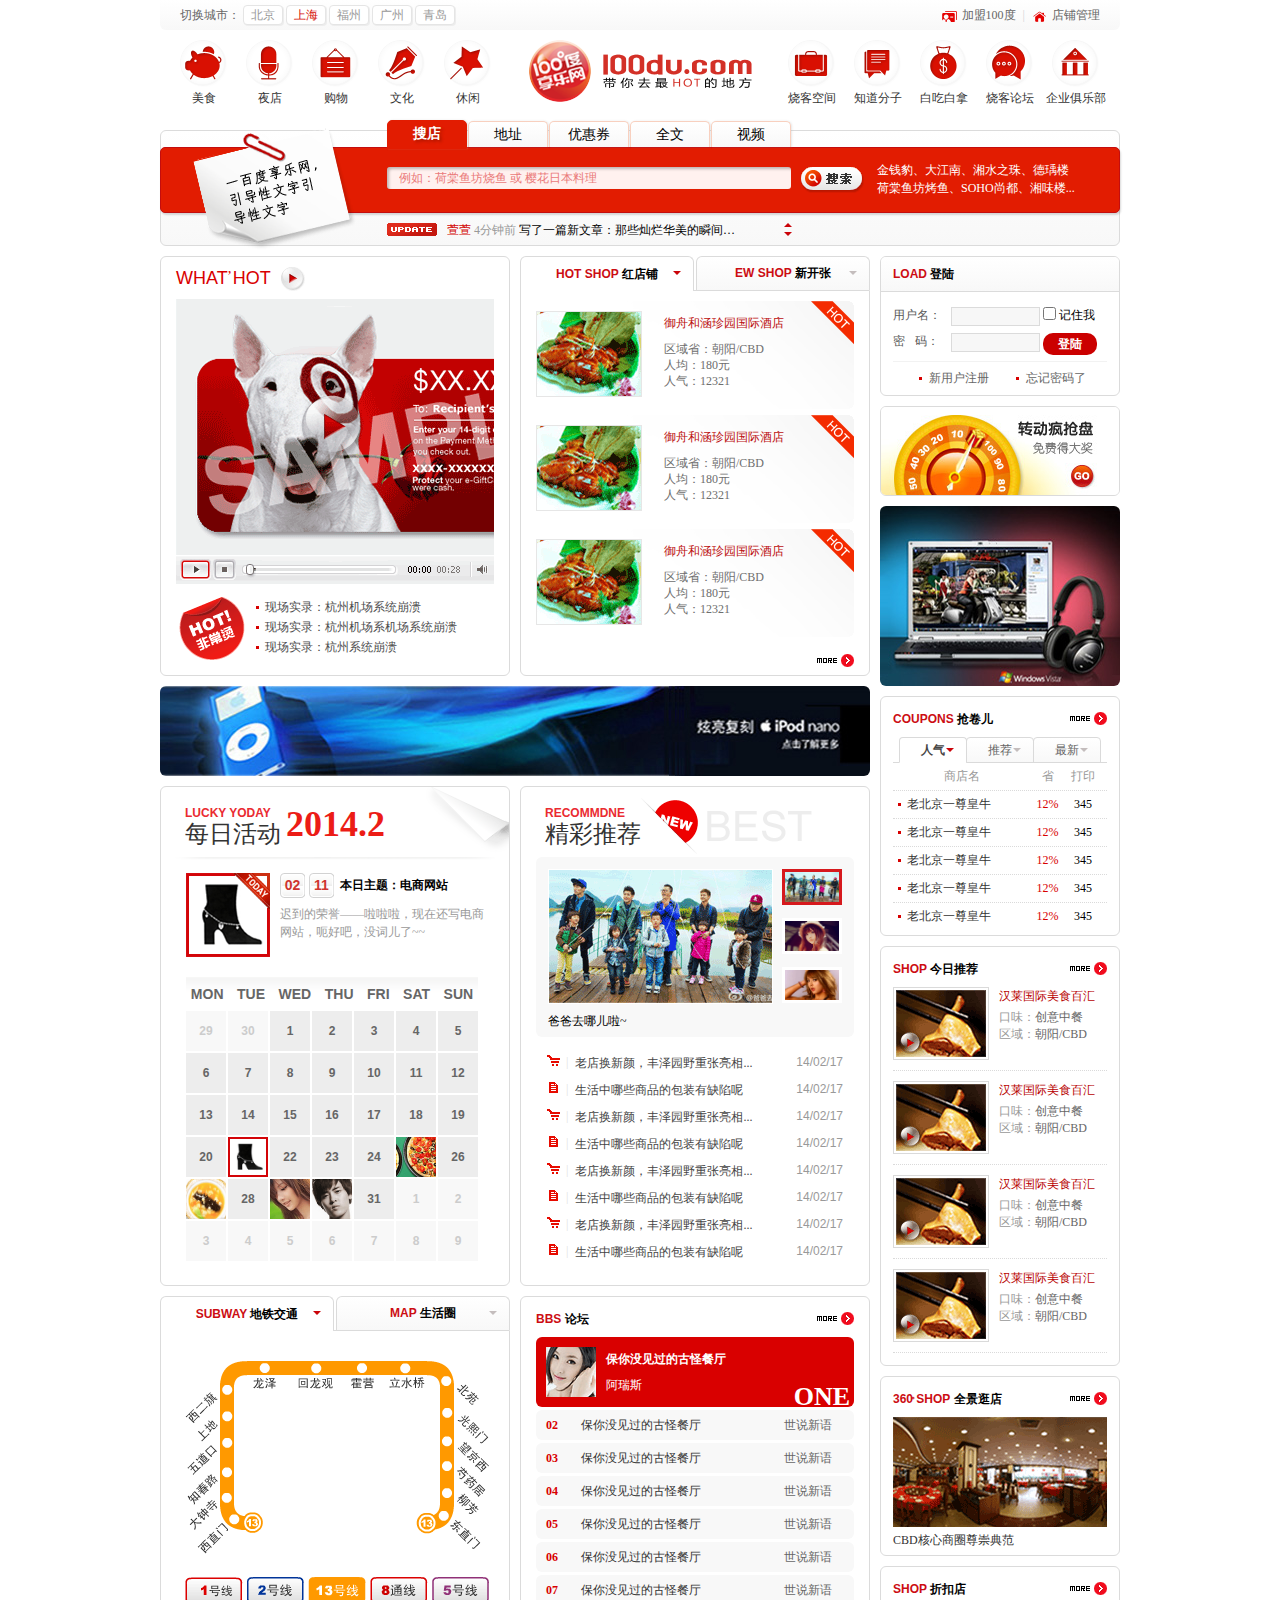
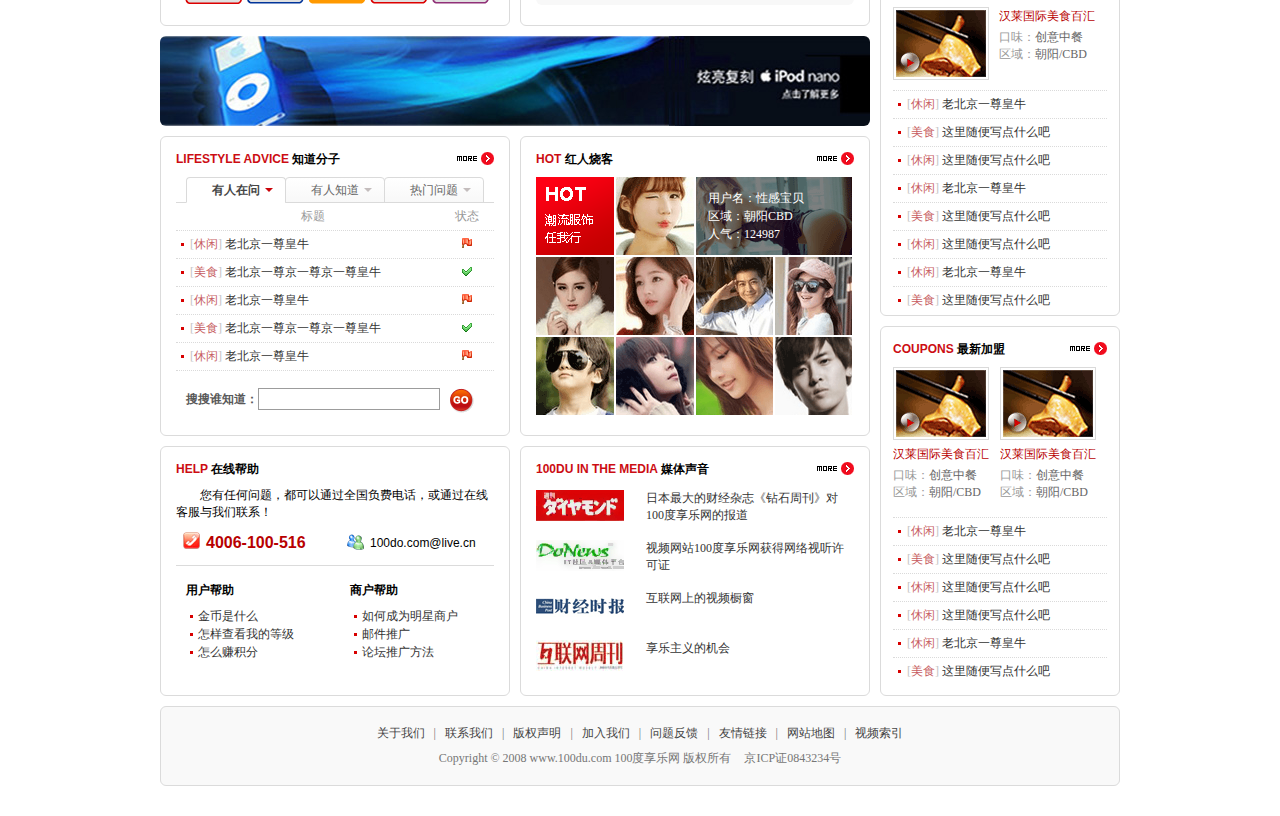
<file: 100du/index.html>
<!DOCTYPE HTML>
<html>
<head>
<meta charset="utf-8">
<title>模仿电子商务网站</title>
<link href="css/style.css" rel="stylesheet" />
<link href="img/100du.ico" rel="shortcut icon" />
<script src="js/jquery-1.11.0.min.js"></script>
<script src="js/tween.js"></script>
<script src="js/100du.js"></script>
<!--[if IE 6]>
<script src="js/DD_belatedPNG_0.0.8a.js"></script>
<script>
DD_belatedPNG.fix('*');
</script>
<![endif]-->
</head>

<body>

<div id="header" class="gradient">
	<p class="city">
		切换城市：
		<a href="#">北京</a>
		<a href="#" class="active">上海</a>
		<a href="#">福州</a>
		<a href="#">广州</a>
		<a href="#">青岛</a>
	</p>
	<p class="link">
		<a href="#" class="ico1">加盟100度</a> |
		<a href="#" class="ico2">店铺管理</a>
	</p>
</div>

<div id="nav">
	<ul class="nav_1">
		<li><a class="bg1" href="#">美食</a></li>
		<li><a class="bg2" href="#">夜店</a></li>
		<li><a class="bg3" href="#">购物</a></li>
		<li><a class="bg4" href="#">文化</a></li>
		<li><a class="bg5" href="#">休闲</a></li>
	</ul>
	<h1 title="带你去最HOT的地方"><a href="#"><img src="img/logo.png" alt="100度享乐网" /></a></h1>
	<ul class="nav_2">
		<li><a class="bg6" href="#">烧客空间</a></li>
		<li><a class="bg7" href="#">知道分子</a></li>
		<li><a class="bg8" href="#">白吃白拿</a></li>
		<li><a class="bg9" href="#">烧客论坛</a></li>
		<li><a class="bg10" href="#">企业俱乐部</a></li>
	</ul>
</div>

<div id="search" class="gradient">

	<div class="bar">
		<ul class="menu" id="menu">
			<li class="active">搜店</li>
			<li class="gradient">地址</li>
			<li class="gradient">优惠券</li>
			<li class="gradient">全文</li>
			<li class="gradient">视频</li>
		</ul>
	</div>
	<div class="form">
		<form action="#">
			<input class="text" type="text" value="例如：……" />
			<input class="btn" type="submit" value="" />
		</form>
	</div>

	<p class="key_text"><a href="#">金钱豹</a>、<a href="#">大江南</a>、<a href="#">湘水之珠</a>、<a href="#">德瑀楼</a>
<a href="#">荷棠鱼坊烤鱼</a>、<a href="#">SOHO尚都</a>、<a href="#">湘味楼</a>...</p>

	<div class="img"></div>

	<div class="update">
		<div class="wrap">
			<ul>
				<!--<li><a href="#"><strong>萱萱</strong> <span>5分钟前</span> 写了一篇新文章：那些灿烂华美的瞬间…</a></li>-->
			</ul>
		</div>
		<a id="updateUpBtn" href="javascript:;" class="triangle_up"></a>
		<a id="updateDownBtn" href="javascript:;" class="triangle_down_red"></a>
	</div>
</div>

<div class="content clear">

	<div class="main fl">

		<div class="main_wrap clear">

			<div class="section fl">
				<h2 class="video_title">WHAT<sup>,</sup> HOT</h2>
				<div class="video"><img src="img/play_bg.gif" /></div>
				<ul class="video_list">
					<li><a href="#">现场实录：杭州机场系统崩溃</a></li>
					<li><a href="#">现场实录：杭州机场系机场系统崩溃</a></li>
					<li><a href="#">现场实录：杭州系统崩溃</a></li>
				</ul>
			</div>

			<div class="options fr">
				<ul class="nav tabNav1">
					<li class="active fl">
						<strong>HOT SHOP <span>红店铺</span></strong>
						<a href="javascript:;" class="triangle_down_red"></a>
					</li>
					<li class="gradient fr">
						<strong>EW SHOP <span>新开张</span></strong>
						<a href="javascript:;" class="triangle_down_gray"></a>
					</li>
				</ul>
				<div class="con">

					<div class="hot_list">
						<ul class="tabCon1">
							<li>
								<div class="img"><a href="#"><img src="img/content/hot_list_pic1.gif" alt="内容图片" /></a></div>
								<div class="text">
									<h3><a href="#">御舟和涵珍园国际酒店</a></h3>
									<p>
										区域省：朝阳/CBD<br />
										人均：180元<br />
										人气：12321
									</p>
								</div>
							</li>
							<li>
								<div class="img"><a href="#"><img src="img/content/hot_list_pic1.gif" alt="内容图片" /></a></div>
								<div class="text">
									<h3><a href="#">御舟和涵珍园国际酒店</a></h3>
									<p>
										区域省：朝阳/CBD<br />
										人均：180元<br />
										人气：12321
									</p>
								</div>
							</li>
							<li>
								<div class="img"><a href="#"><img src="img/content/hot_list_pic1.gif" alt="内容图片" /></a></div>
								<div class="text">
									<h3><a href="#">御舟和涵珍园国际酒店</a></h3>
									<p>
										区域省：朝阳/CBD<br />
										人均：180元<br />
										人气：12321
									</p>
								</div>
							</li>
						</ul>
						<ul class="tabCon1">
							<li>
								<div class="img"><a href="#"><img src="img/content/hot_list_pic2.gif" alt="内容图片" /></a></div>
								<div class="text">
									<h3><a href="#">朝阳和涵珍园</a></h3>
									<p>
										区域省：朝阳/CBD<br />
										人均：180元<br />
										人气：12321
									</p>
								</div>
							</li>
							<li>
								<div class="img"><a href="#"><img src="img/content/hot_list_pic2.gif" alt="内容图片" /></a></div>
								<div class="text">
									<h3><a href="#">朝阳和涵珍园</a></h3>
									<p>
										区域省：朝阳/CBD<br />
										人均：180元<br />
										人气：12321
									</p>
								</div>
							</li>
							<li>
								<div class="img"><a href="#"><img src="img/content/hot_list_pic2.gif" alt="内容图片" /></a></div>
								<div class="text">
									<h3><a href="#">朝阳和涵珍园</a></h3>
									<p>
										区域省：朝阳/CBD<br />
										人均：180元<br />
										人气：12321
									</p>
								</div>
							</li>
						</ul>
						<a class="more" href="#" title="更多"><img src="img/more.gif" alt="更多" /></a>
					</div>
				</div>
			</div>

		</div>

		<div class="main_ad"><a href="#"><img src="img/ad/ad1.jpg" /></a></div>

		<div class="main_wrap clear">

			<div class="activity">

				<h2 class="new_title">
					<strong>LUCKY YODAY</strong>
					<span>每日活动</span>
					<em>2014.2</em>
				</h2>

				<div class="con">
					<div class="info clear">
						<div class="img">
							<span class="mask"></span>
							<img src="img/content/today1.gif" alt="内容" />
						</div>
						<div class="text">
							<h3>
								<em>02</em>
								<em>11</em>
								<span>本日主题：电商网站</span>
							</h3>
							<p>迟到的荣誉——啦啦啦，现在还写电商网站，呃好吧，没词儿了~~</p>
						</div>
					</div>
					<div class="calendar">
						<h3>
							<span>MON</span>
							<span>TUE</span>
							<span>WED</span>
							<span>THU</span>
							<span>FRI</span>
							<span>SAT</span>
							<span>SUN</span>
						</h3>
						<ol>
							<li class="normal">29</li>
							<li class="normal">30</li>
							<li>1</li>
							<li>2</li>
							<li>3</li>
							<li>4</li>
							<li>5</li>
							<li>6</li>
							<li>7</li>
							<li>8</li>
							<li>9</li>
							<li>10</li>
							<li>11</li>
							<li>12</li>
							<li>13</li>
							<li>14</li>
							<li>15</li>
							<li>16</li>
							<li>17</li>
							<li>18</li>
							<li>19</li>
							<li>20</li>
							<li>21<img class="active" src="img/content/today1.gif" alt="" /></li>
							<li>22</li>
							<li>23</li>
							<li>24</li>
							<li>25<img class="img" info="迟到的荣誉——啦啦啦，现在还写电商网站，呃好吧，没词儿了~~" src="img/content/today2.gif" alt="" /></li>
							<li>26</li>
							<li>27<img class="img" info="这似乎是海参配燕窝，好味道~" src="img/content/hot_list_pic2.gif" alt="" /></li>
							<li>28</li>
							<li>29<img class="img" info="气质美女，陪谁去过明天的情人节？" src="img/content/hot10.gif" alt="" /></li>
							<li>30<img class="img" info="帅哥是谁？陪谁去过情人节？" src="img/content/hot11.gif" alt="" /></li>
							<li>31</li>
							<li class="normal">1</li>
							<li class="normal">2</li>
							<li class="normal">3</li>
							<li class="normal">4</li>
							<li class="normal">5</li>
							<li class="normal">6</li>
							<li class="normal">7</li>
							<li class="normal">8</li>
							<li class="normal">9</li>
						</ol>

						<div class="today_info">
							<img src="img/content/today2.gif" alt="" />
							<div class="text">
								<h4><strong>SAT</strong> 本日主题</h4>
								<p>迟到的荣誉——啦啦啦，现在还写电商网站，呃好吧，没词儿了~~</p>
							</div>
							<span></span>
						</div>
					</div>
				</div>

			</div>

			<div class="recommend">

				<h2 class="new_title">
					<strong>RECOMMDNE</strong>
					<span>精彩推荐</span>
				</h2>

				<div class="pic" id="fade">
					<ul>
						<li><a href="#/"><img src="img/content/img1.gif" /></a></li>
						<li><a href="#/#curriculum"><img src="img/content/img2.gif" /></a></li>
						<li><a href="#/#about"><img src="img/content/img3.gif" /></a></li>
					</ul>
					<ol>
						<li class="active"><a href="javascript:;"><img src="img/content/img1.gif" /></a></li>
						<li><a href="javascript:;"><img src="img/content/img2.gif" /></a></li>
						<li><a href="javascript:;"><img src="img/content/img3.gif" /></a></li>
					</ol>
					<p>爸爸去哪儿啦~</p>
				</div>

				<ul class="list">
					<li>
						<em><img src="img/content/recommend_list_ico1.gif" /> |</em>
						<a href="#">老店换新颜，丰泽园野重张亮相...</a>
						<span>14/02/17</span>
					</li>
					<li>
						<em><img src="img/content/recommend_list_ico2.gif" /> |</em>
						<a href="#">生活中哪些商品的包装有缺陷呢</a>
						<span>14/02/17</span>
					</li>
					<li>
						<em><img src="img/content/recommend_list_ico1.gif" /> |</em>
						<a href="#">老店换新颜，丰泽园野重张亮相...</a>
						<span>14/02/17</span>
					</li>
					<li>
						<em><img src="img/content/recommend_list_ico2.gif" /> |</em>
						<a href="#">生活中哪些商品的包装有缺陷呢</a>
						<span>14/02/17</span>
					</li>
					<li>
						<em><img src="img/content/recommend_list_ico1.gif" /> |</em>
						<a href="#">老店换新颜，丰泽园野重张亮相...</a>
						<span>14/02/17</span>
					</li>
					<li>
						<em><img src="img/content/recommend_list_ico2.gif" /> |</em>
						<a href="#">生活中哪些商品的包装有缺陷呢</a>
						<span>14/02/17</span>
					</li>
					<li>
						<em><img src="img/content/recommend_list_ico1.gif" /> |</em>
						<a href="#">老店换新颜，丰泽园野重张亮相...</a>
						<span>14/02/17</span>
					</li>
					<li>
						<em><img src="img/content/recommend_list_ico2.gif" /> |</em>
						<a href="#">生活中哪些商品的包装有缺陷呢</a>
						<span>14/02/17</span>
					</li>
				</ul>

			</div>

		</div>

		<div class="main_wrap clear">

			<div class="options fl">
				<ul class="nav tabNav2">
					<li class="active fl">
						<strong>SUBWAY <span>地铁交通</span></strong>
						<a href="javascript:;" class="triangle_down_red"></a>
					</li>
					<li class="gradient fr">
						<strong>MAP <span>生活圈</span></strong>
						<a href="javascript:;" class="triangle_down_gray"></a>
					</li>
				</ul>
				<div class="con">
					<img class="tabCon2" src="img/content/123.gif" />
					<img class="tabCon2" src="img/content/456.jpg" />
				</div>
			</div>

			<div class="section fr">
				<div class="bbs">
					<h2 class="main_title">
						<strong>BBS <span>论坛</span></strong>
						<a href="#" title="更多"><img src="img/more.gif" alt="更多" /></a>
					</h2>
					<ol>
						<li class="active">
							<strong>01</strong>
							<img src="img/content/bbs_img1.gif" alt="" />
							<a href="#">保你没见过的古怪餐厅</a>
							<span>阿瑞斯</span>
							<em>ONE</em>
							<b>世说新语</b>
						</li>
						<li>
							<strong>02</strong>
							<img src="img/content/bbs_img1.gif" alt="" />
							<a href="#">保你没见过的古怪餐厅</a>
							<span>阿瑞斯</span>
							<em>TWO</em>
							<b>世说新语</b>
						</li>
						<li>
							<strong>03</strong>
							<img src="img/content/bbs_img1.gif" alt="" />
							<a href="#">保你没见过的古怪餐厅</a>
							<span>阿瑞斯</span>
							<em>THREE</em>
							<b>世说新语</b>
						</li>
						<li>
							<strong>04</strong>
							<img src="img/content/bbs_img1.gif" alt="" />
							<a href="#">保你没见过的古怪餐厅</a>
							<span>阿瑞斯</span>
							<em>FOUR</em>
							<b>世说新语</b>
						</li>
						<li>
							<strong>05</strong>
							<img src="img/content/bbs_img1.gif" alt="" />
							<a href="#">保你没见过的古怪餐厅</a>
							<span>阿瑞斯</span>
							<em>FIVE</em>
							<b>世说新语</b>
						</li>
						<li>
							<strong>06</strong>
							<img src="img/content/bbs_img1.gif" alt="" />
							<a href="#">保你没见过的古怪餐厅</a>
							<span>阿瑞斯</span>
							<em>SIX</em>
							<b>世说新语</b>
						</li>
						<li>
							<strong>07</strong>
							<img src="img/content/bbs_img1.gif" alt="" />
							<a href="#">保你没见过的古怪餐厅</a>
							<span>阿瑞斯</span>
							<em>SEVENT</em>
							<b>世说新语</b>
						</li>
					</ol>
				</div>
			</div>

		</div>

		<div class="main_ad"><a href="#"><img src="img/ad/ad1.jpg" /></a></div>

		<div class="main_wrap clear">

			<div class="section fl">
				<h2 class="main_title">
					<strong>LIFESTYLE ADVICE <span>知道分子</span></strong>
					<a href="#" title="更多"><img src="img/more.gif" alt="更多" /></a>
				</h2>

				<div class="tab">
					<ul class="tabNav3">
						<li class="active">
							有人在问
							<a href="javascript:;" class="triangle_down_red"></a>
						</li>
						<li class="gradient">
							有人知道
							<a href="javascript:;" class="triangle_down_gray"></a>
						</li>
						<li class="gradient">
							热门问题
							<a href="javascript:;" class="triangle_down_gray"></a>
						</li>
					</ul>
				</div>

				<ul class="list_section tabCon3">
					<li class="title">
						<span class="col1">标题</span>
						<span class="col2">状态</span>
					</li>
					<li>
						<span class="col1">
							<a href="#"><em>[<span>休闲</span>]</em> 老北京一尊皇牛</a>
						</span>
						<span class="col2"><img src="img/ico1.gif" alt="" /></span>
					</li>
					<li>
						<span class="col1">
							<a href="#"><em>[<span>美食</span>]</em> 老北京一尊京一尊京一尊皇牛</a>
						</span>
						<span class="col2"><img src="img/ico2.gif" alt="" /></span>
					</li>
					<li>
						<span class="col1">
							<a href="#"><em>[<span>休闲</span>]</em> 老北京一尊皇牛</a>
						</span>
						<span class="col2"><img src="img/ico1.gif" alt="" /></span>
					</li>
					<li>
						<span class="col1">
							<a href="#"><em>[<span>美食</span>]</em> 老北京一尊京一尊京一尊皇牛</a>
						</span>
						<span class="col2"><img src="img/ico2.gif" alt="" /></span>
					</li>
					<li>
						<span class="col1">
							<a href="#"><em>[<span>休闲</span>]</em> 老北京一尊皇牛</a>
						</span>
						<span class="col2"><img src="img/ico1.gif" alt="" /></span>
					</li>
				</ul>
				<ul class="list_section tabCon3">
					<li class="title">
						<span class="col1">标题</span>
						<span class="col2">状态</span>
					</li>
					<li>
						<span class="col1">
							<a href="#"><em>[<span>休闲</span>]</em> 一尊皇牛老北京</a>
						</span>
						<span class="col2"><img src="img/ico1.gif" alt="" /></span>
					</li>
					<li>
						<span class="col1">
							<a href="#"><em>[<span>美食</span>]</em> 老北京一尊京一尊京一尊皇牛</a>
						</span>
						<span class="col2"><img src="img/ico2.gif" alt="" /></span>
					</li>
					<li>
						<span class="col1">
							<a href="#"><em>[<span>休闲</span>]</em> 一尊皇牛老北京</a>
						</span>
						<span class="col2"><img src="img/ico1.gif" alt="" /></span>
					</li>
					<li>
						<span class="col1">
							<a href="#"><em>[<span>美食</span>]</em> 老北京一尊京一尊京一尊皇牛</a>
						</span>
						<span class="col2"><img src="img/ico2.gif" alt="" /></span>
					</li>
					<li>
						<span class="col1">
							<a href="#"><em>[<span>休闲</span>]</em> 一尊皇牛老北京</a>
						</span>
						<span class="col2"><img src="img/ico1.gif" alt="" /></span>
					</li>
				</ul>
				<ul class="list_section tabCon3">
					<li class="title">
						<span class="col1">标题</span>
						<span class="col2">状态</span>
					</li>
					<li>
						<span class="col1">
							<a href="#"><em>[<span>休闲</span>]</em> 皇牛一尊老北京</a>
						</span>
						<span class="col2"><img src="img/ico1.gif" alt="" /></span>
					</li>
					<li>
						<span class="col1">
							<a href="#"><em>[<span>美食</span>]</em> 皇牛一尊老北京</a>
						</span>
						<span class="col2"><img src="img/ico2.gif" alt="" /></span>
					</li>
					<li>
						<span class="col1">
							<a href="#"><em>[<span>休闲</span>]</em> 皇牛一尊老北京</a>
						</span>
						<span class="col2"><img src="img/ico1.gif" alt="" /></span>
					</li>
					<li>
						<span class="col1">
							<a href="#"><em>[<span>美食</span>]</em> 皇牛一尊老北京</a>
						</span>
						<span class="col2"><img src="img/ico2.gif" alt="" /></span>
					</li>
					<li>
						<span class="col1">
							<a href="#"><em>[<span>休闲</span>]</em> 老北京一尊皇牛</a>
						</span>
						<span class="col2"><img src="img/ico1.gif" alt="" /></span>
					</li>
				</ul>

				<div class="soso">
					<form action="#">
						<strong>搜搜谁知道：</strong>
						<input class="text" type="text" />
						<input class="btn" type="submit" value="" />
					</form>
				</div>

			</div>

			<div class="section fr">
				<h2 class="main_title">
					<strong>HOT <span>红人烧客</span></strong>
					<a href="#" title="更多"><img src="img/more.gif" alt="更多" /></a>
				</h2>
				<div class="hot_area">
					<ul>
						<li><img src="img/content/hot1.gif" alt="" /></li>
						<li><img src="img/content/hot2.gif" alt="" /></li>
						<li class="area1">
							<p>
								用户名：性感宝贝<br />
								区域：朝阳CBD<br />
								人气：124987
							</p>
							<img src="img/content/hot3.gif" alt="" />
						</li>
						<li><img src="img/content/hot4.gif" alt="" /></li>
						<li><img src="img/content/hot5.gif" alt="" /></li>
						<li class="area2"><img src="img/content/hot6.gif" alt="" /></li>
						<li class="area2"><img src="img/content/hot7.gif" alt="" /></li>
						<li><img src="img/content/hot8.gif" alt="" /></li>
						<li><img src="img/content/hot9.gif" alt="" /></li>
						<li class="area2"><img src="img/content/hot10.gif" alt="" /></li>
						<li class="area2"><img src="img/content/hot11.gif" alt="" /></li>
					</ul>
				</div>
			</div>

		</div>

		<div class="main_wrap clear">

			<div class="section fl">
				<h2 class="main_title">
					<strong>HELP <span>在线帮助</span></strong>
				</h2>
				<div class="help">
					<p>您有任何问题，都可以通过全国负费电话，或通过在线客服与我们联系！</p>
					<ul>
						<li class="phone fl">4006-100-516</li>
						<li class="msn fr">100do.com@live.cn</li>
					</ul>
					<dl class="fl">
						<dt>用户帮助</dt>
						<dd><a href="#">金币是什么</a></dd>
						<dd><a href="#">怎样查看我的等级</a></dd>
						<dd><a href="#">怎么赚积分</a></dd>
					</dl>
					<dl class="fr">
						<dt>商户帮助</dt>
						<dd><a href="#">如何成为明星商户</a></dd>
						<dd><a href="#">邮件推广</a></dd>
						<dd><a href="#">论坛推广方法</a></dd>
					</dl>
				</div>
			</div>

			<div class="section fr">
				<h2 class="main_title">
					<strong>100DU IN THE MEDIA <span>媒体声音</span></strong>
					<a href="#" title="更多"><img src="img/more.gif" alt="更多" /></a>
				</h2>
				<ul class="media">
					<li>
						<a href="#"><img src="img/content/media1.gif" alt="1" /></a>
						<p>日本最大的财经杂志《钻石周刊》对100度享乐网的报道</p>
					</li>
					<li>
						<a href="#"><img src="img/content/media2.gif" alt="2" /></a>
						<p>视频网站100度享乐网获得网络视听许可证</p>
					</li>
					<li>
						<a href="#"><img src="img/content/media3.gif" alt="3" /></a>
						<p>互联网上的视频橱窗</p>
					</li>
					<li>
						<a href="#"><img src="img/content/media4.gif" alt="4" /></a>
						<p>享乐主义的机会</p>
					</li>
				</ul>
			</div>

		</div>

	</div>

	<div class="side fr">

		<div class="login">
			<h2 class="gradient"><em>LOAD </em>登陆</h2>
			<div class="form">
				<form action="#">
				<ul>
					<li>
						<span>用户名：</span>
						<input class="text" type="text" />
						<label>
							<input type="checkbox" />
							<strong>记住我</strong>
						</label>
					</li>
					<li>
						<span>密 码：</span>
						<input class="text" type="password" />
						<input class="btn" type="submit" value="登陆" />
					</li>
				</ul>
				</form>
			</div>
			<p>
				<a href="#">新用户注册</a>
				<a href="#">忘记密码了</a>
			</p>
		</div>

		<div class="ad_border"><a href="#"><img src="img/ad/ad2.jpg" /></a></div>

		<div class="side_ad"><a href="#"><img src="img/ad/ad3.jpg" /></a></div>

		<div class="side_section">
			<h2 class="main_title">
				<strong>COUPONS <span>抢卷儿</span></strong>
				<a href="#" title="更多"><img src="img/more.gif" alt="更多" /></a>
			</h2>

			<div class="wrap_section1">
				<div class="tab">
					<ul class="tabNav4">
						<li class="active">
							人气
							<a href="javascript:;" class="triangle_down_red"></a>
						</li>
						<li class="gradient">
							推荐
							<a href="javascript:;" class="triangle_down_gray"></a>
						</li>
						<li class="gradient">
							最新
							<a href="javascript:;" class="triangle_down_gray"></a>
						</li>
					</ul>
				</div>
				<ul class="list_section tabCon4">
					<li class="title">
						<span class="col1">商店名</span>
						<span class="col2">省</span>
						<span class="col3">打印</span>
					</li>
					<li>
						<span class="col1"><a href="#">老北京一尊皇牛</a></span>
						<span class="col2 color">12%</span>
						<span class="col3">345</span>
					</li>
					<li>
						<span class="col1"><a href="#">老北京一尊皇牛</a></span>
						<span class="col2 color">12%</span>
						<span class="col3">345</span>
					</li>
					<li>
						<span class="col1"><a href="#">老北京一尊皇牛</a></span>
						<span class="col2 color">12%</span>
						<span class="col3">345</span>
					</li>
					<li>
						<span class="col1"><a href="#">老北京一尊皇牛</a></span>
						<span class="col2 color">12%</span>
						<span class="col3">345</span>
					</li>
					<li>
						<span class="col1"><a href="#">老北京一尊皇牛</a></span>
						<span class="col2 color">12%</span>
						<span class="col3">345</span>
					</li>
				</ul>
				<ul class="list_section tabCon4">
					<li class="title">
						<span class="col1">商店名</span>
						<span class="col2">省</span>
						<span class="col3">打印</span>
					</li>
					<li>
						<span class="col1"><a href="#">一尊皇牛老北京</a></span>
						<span class="col2 color">12%</span>
						<span class="col3">345</span>
					</li>
					<li>
						<span class="col1"><a href="#">一尊皇牛老北京</a></span>
						<span class="col2 color">12%</span>
						<span class="col3">345</span>
					</li>
					<li>
						<span class="col1"><a href="#">一尊皇牛老北京</a></span>
						<span class="col2 color">12%</span>
						<span class="col3">345</span>
					</li>
					<li>
						<span class="col1"><a href="#">一尊皇牛老北京</a></span>
						<span class="col2 color">12%</span>
						<span class="col3">345</span>
					</li>
					<li>
						<span class="col1"><a href="#">一尊皇牛老北京</a></span>
						<span class="col2 color">12%</span>
						<span class="col3">345</span>
					</li>
				</ul>
				<ul class="list_section tabCon4">
					<li class="title">
						<span class="col1">商店名</span>
						<span class="col2">省</span>
						<span class="col3">打印</span>
					</li>
					<li>
						<span class="col1"><a href="#">皇牛老北京一尊</a></span>
						<span class="col2 color">12%</span>
						<span class="col3">345</span>
					</li>
					<li>
						<span class="col1"><a href="#">皇牛老北京一尊</a></span>
						<span class="col2 color">12%</span>
						<span class="col3">345</span>
					</li>
					<li>
						<span class="col1"><a href="#">皇牛老北京一尊</a></span>
						<span class="col2 color">12%</span>
						<span class="col3">345</span>
					</li>
					<li>
						<span class="col1"><a href="#">皇牛老北京一尊</a></span>
						<span class="col2 color">12%</span>
						<span class="col3">345</span>
					</li>
					<li>
						<span class="col1"><a href="#">皇牛老北京一尊</a></span>
						<span class="col2 color">12%</span>
						<span class="col3">345</span>
					</li>
				</ul>
			</div>
		</div>

		<div class="side_section">
			<h2 class="main_title">
				<strong>SHOP <span>今日推荐</span></strong>
				<a href="#" title="更多"><img src="img/more.gif" alt="更多" /></a>
			</h2>

			<div class="wrap_section2">

				<ul class="pic_list">
					<li>
						<div class="img fl"><a href="#"><img src="img/content/pic1.gif" alt="内容图片" /></a></div>
						<div class="text fr">
							<h3><a href="#">汉莱国际美食百汇</a></h3>
							<p>
								口味：<a href="#">创意中餐</a><br />
								区域：<a href="#">朝阳/CBD</a>
							</p>
						</div>
					</li>
					<li>
						<div class="img fl"><a href="#"><img src="img/content/pic1.gif" alt="内容图片" /></a></div>
						<div class="text fr">
							<h3><a href="#">汉莱国际美食百汇</a></h3>
							<p>
								口味：<a href="#">创意中餐</a><br />
								区域：<a href="#">朝阳/CBD</a>
							</p>
						</div>
					</li>
					<li>
						<div class="img fl"><a href="#"><img src="img/content/pic1.gif" alt="内容图片" /></a></div>
						<div class="text fr">
							<h3><a href="#">汉莱国际美食百汇</a></h3>
							<p>
								口味：<a href="#">创意中餐</a><br />
								区域：<a href="#">朝阳/CBD</a>
							</p>
						</div>
					</li>
					<li>
						<div class="img fl"><a href="#"><img src="img/content/pic1.gif" alt="内容图片" /></a></div>
						<div class="text fr">
							<h3><a href="#">汉莱国际美食百汇</a></h3>
							<p>
								口味：<a href="#">创意中餐</a><br />
								区域：<a href="#">朝阳/CBD</a>
							</p>
						</div>
					</li>
				</ul>

			</div>
		</div>

		<div class="side_section">
			<h2 class="main_title">
				<strong>360<sup>。</sup> SHOP <span>全景逛店</span></strong>
				<a href="#" title="更多"><img src="img/more.gif" alt="更多" /></a>
			</h2>
			<div class="panoramic">
				<a href="#">
					<img src="img/content/360.gif" alt="" />
					<span>CBD核心商圈尊崇典范</span>
				</a>
			</div>
		</div>

		<div class="side_section">
			<h2 class="main_title">
				<strong>SHOP <span>折扣店</span></strong>
				<a href="#" title="更多"><img src="img/more.gif" alt="更多" /></a>
			</h2>

			<div class="wrap_section3">
				<ul class="pic_list">
					<li>
						<div class="img fl"><a href="#"><img src="img/content/pic1.gif" alt="内容图片" /></a></div>
						<div class="text fr">
							<h3><a href="#">汉莱国际美食百汇</a></h3>
							<p>
								口味：<a href="#">创意中餐</a><br />
								区域：<a href="#">朝阳/CBD</a>
							</p>
						</div>
					</li>
				</ul>

				<ul class="list_section">
					<li><a href="#"><em>[<span>休闲</span>]</em> 老北京一尊皇牛</a></li>
					<li><a href="#"><em>[<span>美食</span>]</em> 这里随便写点什么吧</a></li>
					<li><a href="#"><em>[<span>休闲</span>]</em> 这里随便写点什么吧</a></li>
					<li><a href="#"><em>[<span>休闲</span>]</em> 老北京一尊皇牛</a></li>
					<li><a href="#"><em>[<span>美食</span>]</em> 这里随便写点什么吧</a></li>
					<li><a href="#"><em>[<span>休闲</span>]</em> 这里随便写点什么吧</a></li>
					<li><a href="#"><em>[<span>休闲</span>]</em> 老北京一尊皇牛</a></li>
					<li><a href="#"><em>[<span>美食</span>]</em> 这里随便写点什么吧</a></li>
				</ul>
			</div>
		</div>

		<div class="side_section">
			<h2 class="main_title">
				<strong>COUPONS <span>最新加盟</span></strong>
				<a href="#" title="更多"><img src="img/more.gif" alt="更多" /></a>
			</h2>

			<div class="wrap_section4">

				<ul class="pic_list">
					<li>
						<div class="img"><a href="#"><img src="img/content/pic1.gif" alt="内容图片" /></a></div>
						<div class="text">
							<h3><a href="#">汉莱国际美食百汇</a></h3>
							<p>
								口味：<a href="#">创意中餐</a><br />
								区域：<a href="#">朝阳/CBD</a>
							</p>
						</div>
					</li>
					<li>
						<div class="img"><a href="#"><img src="img/content/pic1.gif" alt="内容图片" /></a></div>
						<div class="text">
							<h3><a href="#">汉莱国际美食百汇</a></h3>
							<p>
								口味：<a href="#">创意中餐</a><br />
								区域：<a href="#">朝阳/CBD</a>
							</p>
						</div>
					</li>
				</ul>

				<ul class="list_section">
					<li><a href="#"><em>[<span>休闲</span>]</em> 老北京一尊皇牛</a></li>
					<li><a href="#"><em>[<span>美食</span>]</em> 这里随便写点什么吧</a></li>
					<li><a href="#"><em>[<span>休闲</span>]</em> 这里随便写点什么吧</a></li>
					<li><a href="#"><em>[<span>休闲</span>]</em> 这里随便写点什么吧</a></li>
					<li><a href="#"><em>[<span>休闲</span>]</em> 老北京一尊皇牛</a></li>
					<li><a href="#"><em>[<span>美食</span>]</em> 这里随便写点什么吧</a></li>
				</ul>

			</div>
		</div>

	</div>

</div>

<div id="footer">
	<a href="#">关于我们</a> |
	<a href="#">联系我们</a> |
	<a href="#">版权声明</a> |
	<a href="#">加入我们</a> |
	<a href="#">问题反馈</a> |
	<a href="#">友情链接</a> |
	<a href="#">网站地图</a> |
	<a href="#">视频索引</a><br />
	Copyright &copy; 2008 www.100du.com 100度享乐网 版权所有 <span>京ICP证0843234号</span>
</div>

</body>
</html>
</file>
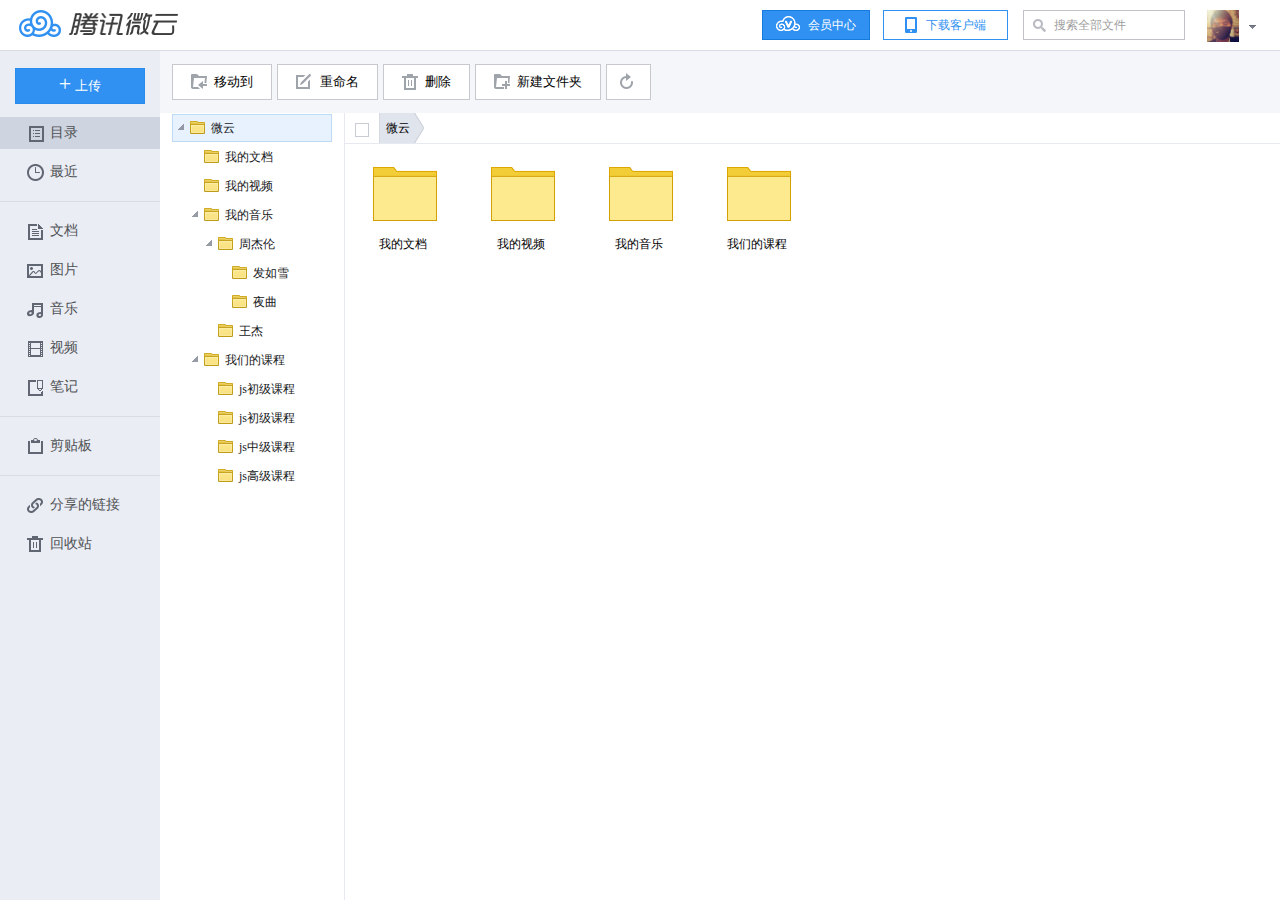
<file: weiyun/index.html>
<!DOCTYPE html>
<html lang="en">
<head>
    <meta charset="UTF-8">
    <title></title>
    <link rel="stylesheet" href="css/reset.css" />
    <link rel="stylesheet" href="css/index.css" />
    <link rel="stylesheet" type="text/css" href="src/popup/css/demo.css">
</head>

<body>
    <div class="weiyun">
        <header class="header">
            <a href="#" class="logo">logo</a>
            <div class="header-member"></div>

            <div data-no-selection="" class="user">
                <div class="normal">
                    <div class="inner">
                        <img src="./img/g.jpg" />
                    </div>
                </div>
            </div>

            <div class="header-search">
                <div class="beautiful-input">
                    <i class="ico"></i>
                    <label>搜索全部文件</label>
                    <input type="text" autocomplete="off" maxlength="40" aria-label="输入文件名并按下回车进行搜索" tabindex="0">
                </div>
            </div>
            <div class="ad diff-adright">
                <a class="renew-btn" href="javascript:void(0);">
                    <i class="icon"></i> 会员中心
                </a>
                <a class="download-btn" href="#">
                    <i class="icon"></i> 下载客户端
                </a>
            </div>
        </header>
        <div class="weiyun-content">
            <!-- 左边 -->
            <div class="lay-aside">
                <div data-action="upload" class="upload-btn">
                    <a id="upload-btn" class="g-btn g-btn-blue" href="#" hidefocus="on">
                        <span class="btn-inner"><i>+</i><span class="text">上传</span></span>
                    </a>
                </div>
                <div class="aside-box" id="_main_nav_aside_box">
                    <div class="aside-wrap" id="_main_nav_aside_wrap">
                        <ul class="nav-box">
                            <li class="nav-list nav-current">
                                <a class="link all" href="#" title="目录"><i></i>目录</a>
                            </li>
                            <li class="nav-list">
                                <a class="link recent" href="#" title="最近"><i></i>最近</a>
                            </li>
                            <li class="nav-gap"><span class="gap"></span></li>
                            <li class="nav-list">
                                <a class="link doc" href="#" title="文档"><i></i>文档</a>
                            </li>
                            <li class="nav-list">
                                <a class="link pic" href="#" title="图片"><i></i>图片</a>
                            </li>
                            <li class="nav-list">
                                <a class="link voice" href="#" title="音乐"><i></i>音乐</a>
                            </li>
                            <li class="nav-list">
                                <a class="link video" href="#" title="视频"><i></i>视频</a>
                            </li>
                            <li class="nav-list">
                                <a class="link note" href="#" title="笔记"><i></i>笔记</a>
                            </li>
                            <li class="nav-gap"><span class="gap"></span></li>
                            <li class="nav-list">
                                <a class="link clip" href="#" title="剪贴板"><i></i>剪贴板</a>
                            </li>
                            <li class="nav-gap"><span class="gap"></span></li>
                            <li class="nav-list">
                                <a class="link share" href="#" title="分享的链接"><i></i>分享的链接</a>
                            </li>
                            <li class="nav-list">
                                <a class="link recycle" href="#" title="回收站"><i></i>回收站</a>
                            </li>
                        </ul>
                    </div>
                </div>
            </div>
            <!-- 右边 -->
            <div class="main">
                <div class="nav">
                    <nav class="clearFix navCollects">
                        <a href="#" class="nav-a move">
                            <span>
                                <i></i>
                                <span>移动到</span>
                            </span>
                        </a>
                        <a href="#" class="nav-a rename">
                            <span>
                                <i></i>
                                <span>重命名</span>
                            </span>
                        </a>
                        <a href="#" class="nav-a delect">
                            <span>
                                <i></i>
                                <span>删除</span>
                            </span>
                        </a>
                        <a href="#" class="nav-a create">
                            <span>
                                <i></i>
                                <span>新建文件夹</span>
                            </span>
                        </a>
                        <a href="#" class="nav-a reload">
                            <span>
                                <i></i>
                                <span></span>
                            </span>
                        </a>
                    </nav>
                </div>
                <div class="content clearFix">
                    <div class="tree-menu">
                    </div>
                    <div class="file-show">
                        <div class="path-nav-box clearFix">
                            <lable class="checked-all"></lable>
                            <div class="path-nav clearFix">
                            </div>
                        </div>
                        <div class="g-empty sort-folder-empty">
                            <div class="empty-box">
                                <div class="ico"></div>
                                <p class="title">暂无文件</p>
                                <p class="content">请点击左上角的“上传”按钮添加</p>
                            </div>
                        </div>
                        <div class="file-list clearFix">

                        </div>
                    </div>
                </div>
            </div>
        </div>
    </div>
    <div class="full-tip-box">
        <span class="full-tip">
            <span class="inner">
                <i class="ico"></i>
                <span class="text" data-id="label">新建文件夹成功</span>
        </span>
        </span>
    </div>
    <div class="content-menu" style="z-index: 10;">
        <ul class="large " style="">
            <li class="menu_li upload">
                <a href="javascript:void(0);">
                    <i class="ico"></i>
                    <span>下载</span>
                </a>
            </li>
            <li class="menu_li delect">
                <a href="javascript:void(0);">
                    <i class="ico"></i>
                    <span>删除</span>
                </a>
            </li>
            <li class="menu_li move">
                <a href="javascript:void(0);">
                    <i class="ico"></i>
                    <span>移动到</span>
                </a>
            </li>
            <li class="menu_li rename">
                <a href="javascript:void(0);">
                    <i class="ico"></i>
                    <span>重命名</span>
                </a>
            </li>
            <li class="split">
                <div class="line">
                    <div></div>
                </div>
            </li>
            <li class="menu_li">
                <a href="javascript:void(0);">
                    <i class="ico-share"></i>
                    <span>分享</span>
                </a>
            </li>
        </ul>
    </div>
    <input type="hidden" id="getPidInput" value="0" />

    <script src="js/data.js"></script>
    <script src="js/handledata.js"></script>
    <script src="js/tools.js"></script>
    <script src="src/popup/js/popup.js"></script>
    <script src="js/htmlTemplate.js"></script>
    <script src="js/index.js"></script>
</body>

</html>
</file>
<file: weiyun/css/index.css>
.weiyun{
    min-width: 940px;
}

.weiyun-content {
    position: relative;
    overflow: hidden;

}

.header {
    height: 50px;
    width: 100%;
    background: #fff;
    border-bottom:1px solid #d8dce5;
}

.header .logo{
    float: left;
    width: 160px;
    height: 30px;
    background: url(../img/logo.png) no-repeat 19px 10px;
    padding: 9px 15px 0 19px;
    margin-left: 0;
    text-indent: -9999px;
}

.header .diff-adright {
    min-width: auto;
}
.header .ad {
    float: right;
    height: 100%;
    margin-right: 15px;
}


.header .diff-adright .renew-btn {
    float: left;
    width: 106px;
    height: 28px;
    line-height: 28px;
    text-align: center;
    border: 1px solid #147ade;
    margin-top: 10px;
    margin-right: 13px;
    color: #fff;
    background-color: #3091f2;
}


.header .diff-adright .renew-btn .icon {
    display: inline-block;
    width: 24px;
    height: 15px;
    background-image: url(../img/icon-vip-white.png);
    margin-right: 5px;
    margin-bottom: -2px;
}


.header .diff-adright .download-btn .icon {
    display: inline-block;
    width: 12px;
    height: 16px;
    background-image: url(../img/icon-phone.png);
    vertical-align: -4px;
    margin-right: 6px;
}


.header .user {
    position: relative;
    z-index: 11;
    float: right;
    width: 80px;
    height: 100%;
    margin-right: 10px;
}


.header .user .normal {
    height: 43px;
    margin-top: 2px;
    border: 1px #fff solid;
    border-bottom: none;
    background: #fff;
}


.header .user .inner {
    width: 100%;
    height: 43px;
    background: url(../img/lay-header.png) no-repeat 7px -200px;
}


.header .user img {
    margin: 7px 0 0 16px;
    width: 32px;
    height: 32px;
}


.header .user .ico {
    position: absolute;
    right: 24px;
    bottom: 5px;
}


.header-search {
    float: right;
    padding-right: 5px;
    padding-top: 10px;
}


.header-search .beautiful-input {
    position: relative;
    width: 160px;
    height: 28px;
    width: 160px;
    border: solid 1px #c2c3ca;
    background: #fff;
}


.header-search .beautiful-input .ico {
    position: absolute;
    left: 9px;
    top: 8px;
    width: 13px;
    height: 13px;
    background: url(../img/lay-header.png) no-repeat left -168px;
}

.header-search .beautiful-input label {
    position: absolute;
    left: 30px;
    top: 8px;
    height: 13px;
    line-height: 13px;
    color: #373737;
}

.header-search .beautiful-input input {
    position: absolute;
    border: none;
    background: none;
    -webkit-appearance: none;
    width: 130px;
    height: 18px;
    line-height: 18px;
    top: 6px;
    left: 28px;
    background: #fff;
    opacity: .50;
    filter: alpha(opacity=50);
}

.header-search .close {
    display: none;
    position: absolute;
    width: 26px;
    height: 26px;
    right: 0;
    top: 1px;
    background: url(//img.weiyun.com/vipstyle/nr/box/img/lay-header.png?201305) no-repeat 8px -261px;
}
.header .diff-adright .download-btn {
    float: left;
    background-color: #fff;
    color: #3091f2;
    width: 123px;
    height: 28px;
    line-height: 28px;
    text-align: center;
    margin-top: 10px;
    border: 1px solid #3091f2;
}

/* //下面的具体内容 */


.lay-aside {
    position: absolute;
    left: 0px;
    top:0px;
    z-index: 8;
    width: 160px;
    height: 100%;
    background: #eaedf4;
}


.lay-aside .upload-btn {
    margin: 17px 0 10px 15px;
    position: relative;
    z-index: 1;
}

.lay-aside .aside-box {
    position: relative;
    overflow: hidden;
}

.lay-aside .upload-btn {
    margin: 17px 0 10px 15px;
    position: relative;
    z-index: 1;
}

.lay-aside .upload-btn .g-btn {
    margin: 0;
}
.g-btn {
    cursor: pointer;
}
.g-btn {
    display: inline-block;
    font-size: 13px;
    margin-left: 5px;
}
.lay-aside .upload-btn .g-btn .btn-inner {
    width: 128px;
    padding: 0;
}
.g-btn-blue .btn-inner {
    background: #3091f2;
    color: #FFF;
    border: 1px #288cef solid;
}
.g-btn .btn-inner {
    display: inline-block;
    height: 34px;
    line-height: 34px;
    padding: 0 18px;
    text-align: center;
    vertical-align: middle;
}
.lay-aside .upload-btn i {
    display: inline-block;
    font-size: 22px;
    margin-right: 4px;
    font-style: normal;
    vertical-align: top;
    height: 22px;
    line-height: 22px;
    margin-top: 4px;
}
.g-btn .ico, .g-btn .text {
    display: inline-block;
    vertical-align: top;
    height: 20px;
    line-height: 20px;
    margin-top: 7px;
}


.lay-aside .aside-box .aside-wrap {
    overflow: visible;
    width: 100%;
}


.lay-aside .nav-list {
    position: relative;
    height: 32px;
    padding: 2px 0;
    margin-bottom: 3px;
}


.lay-aside .nav-current .link:hover, .lay-aside .nav-current .link:active, .lay-aside .nav-current .link {
    background-color: #ced4e0;
    border-bottom: 1px #c8ccd5 solid;
    border-top: 1px #c8ccd5 solid;
}
.lay-aside .nav-list .link:hover, .lay-aside .nav-list .link:active {
    background-color: #e0e4ed;
    border-bottom: 1px #d8dce5 solid;
    border-top: 1px #d8dce5 solid;
}
.lay-aside .nav-list .link {
    display: block;
    position: relative;
    height: 100%;
    outline: none;
    line-height: 32px;
    color: #505254;
    text-indent: 50px;
    font-size: 14px;
    border-bottom: 1px #eaedf4 solid;
    border-top: 1px #eaedf4 solid;
}

.lay-aside .nav-list .all i {
    background-position: 1px -5px;
}
.lay-aside .nav-list .link i {
    position: absolute;
    left: 27px;
    top: 6px;
    background: url(../img/ico-message.png) no-repeat left top;
    width: 20px;
    height: 20px;
}

.lay-aside .nav-gap {
    height: 20px;
    line-height: 0;
    font-size: 0;
    overflow: hidden;
}

.lay-aside .nav-gap .gap {
    display: block;
    margin: 9px 0;
    width: 100%;
    font-size: 0;
    height: 0px;
    line-height: 0px;
    border-top: 1px solid #d8dce5;
}

.lay-aside .nav-list .recent i {
    background-position: 0 -37px;
}

.lay-aside .nav-list .doc i {
    background-position: 0 -101px;
}

.lay-aside .nav-list .pic i {
    background-position: 0 -68px;
}

.lay-aside .nav-list .voice i {
    background-position: 0 -197px;
}
.lay-aside .nav-list .video i {
    background-position: 0 -165px;
}
.lay-aside .nav-list .note i {
    background-position: 0 -133px;
}
.lay-aside .nav-list .clip i {
    background-position: 0 -261px;
}

.lay-aside .nav-list .share i {
    background-position: 0 -293px;
}

.lay-aside .nav-list .recycle i {
    background-position: 0 -326px;
}

/* //右下角文件夹的内容 */
.main{
    padding-left: 160px;
    height: 100%;

}
.nav{
    width: 100%;
    height: 62px;
    background: #f5f6f9;
}
.navCollects {
    font-size: 13px;
    margin-left: 7px;
}
.navCollects a{
    height: 34px;
    line-height: 34px;
    float: left;
    padding: 0px 18px;
    border: 1px solid #c7c9cf;
    margin: 13px 0 0 5px;
    background: #fff;

}

.navCollects a i{
    display: inline-block;
    width: 20px;
    height: 20px;
    margin-top: 7px;
    opacity: .6;
    background: url("../img/ico-message.png") no-repeat;
}
.navCollects a:hover{
    border: 1px solid #a7adb7;
}
.navCollects a:hover i{
    opacity: 1;
}
.lay-aside .nav-list .all i {
    background-position: 1px -5px;
}
.navCollects a.move i{
    background-position: 0px -455px;
}
.navCollects a.rename i{
    background-position: 0px -518px;
}
.navCollects a.delect i{
    background-position: 0px -326px;
}
.navCollects a.create i{
    background-position: 0px -550px;
}
.navCollects a.reload i{
    background-position: 3px -711px;
}



.navCollects a.reload {
    padding: 0 10px;
}
.navCollects a span{
    display: inline-block;
    vertical-align: top;
}

.content {
    height: 100%;
}

.tree-menu {
    width: 160px;
    height: 100%;
    padding: 0px 12px;
    border-right: 1px solid #e6e9f0;
    float: left;
}
.file-show {
    width: auto;
    height: 100%;
    padding-left: 184px;
}
.path-nav-box {
    height: 30px;
    border-bottom: 1px solid #e6e9f0;
}
.checked-all {
    display: inline-block;
    width: 34px;
    height: 30px;
    cursor: pointer;
    background: url('../img/ico.png') no-repeat 10px -260px;
    border-right: 1px #d7d9e0 solid;
    float: left;
}
.checked{
    background-position: 10px -310px;
}
.path-nav{
    float: left;
    height: 100%;
    overflow: hidden;
}
.path-nav a,.path-nav span{
    float: left;
    position: relative;
    margin-left: -19px;
    padding: 0 18px 0 25px;
    height: 100%;
    line-height: 30px;
    z-index: 3;
    background: url(../img/main-path.png) no-repeat right -50px;
}

.path-nav .current-path {
    background-position: right -200px;
}

.path-nav a span{
    display: inline-block;
}

.tree-title {
    border: 1px solid #fff;
    margin-top: 1px;

}

.tree-title:hover{
    border: 1px solid #bfdaf4;
    background: #e7f2fe;
}

.tree-nav {
    background: #e7f2fe;
    border: 1px solid #bfdaf4;
    padding-left: 14px;
    margin-left: 0px;
}

.tree-menu span{
    display: block;

    font-size: 12px;
    position: relative;
}

.tree-title .ico {
    position: absolute;
    left: -13px;
    top: 0;
    width: 15px;
    height: 26px;
    background: url(../img/folder-tree.png) no-repeat 4px -43px;
    opacity: 0.8;
}


.tree-contro .ico{
    background-position: 3px -92px;
}
.tree-contro-none .ico{
    background-position: -999px -99px;
}

.tree-menu ul ul{
    -display: none;
}

.tree-menu span strong{
    display: block;
    width: 82%;
    position: relative;
    line-height: 22px;
    padding: 2px 0;
    padding-left: 24px;
    color: #161719;
    background: url(../img/folder-tree.png) no-repeat 3px 6px;
}

/* 适用于弹出层的菜单 */
.dialog-tree-menu {
    float: none;
    width: 90%;
    border: none;
    padding: 0px;
    margin-left: 10px;
}






.file-list {
     padding: 4px 0 0 4px;
}

.file-item {
    height: 123px;
    width: 118px;
    float: left;
    overflow: hidden;
    margin-top: 5px;
}
.item{
    width: 110px;
    height: auto;
    position: relative;
    border: 1px solid #ffffff;
    box-sizing: border-box;
    cursor: pointer;

}

.checkbox{
    background: url(../img/ico.png) no-repeat 0px -370px;
    width: 30px;
    height: 30px;
    position: absolute;
    left: -1px;
    top: -1px;
    display: none;
}
.file-checked  .checkbox{
    display: block;

}
.file-checked  .checked{
    background-position: 0px -420px;
}
.file-checked .item{
    background: #f3f9fe;
    border: 1px solid #c3d8f0;
    transition:.1s;
}

.file-bg .item{
    background: #cce4fb;
    border-color: #94C0F3
    border: 1px solid #c3d8f0;
}

.file-img {
    width: 100%;
    height: 64px;
    padding: 6px 2px 2px 2px;
    text-align: center;
}
.file-img i {
    display: inline-block;
    width: 64px;
    height: 64px;
    overflow: hidden;
    background: url(../img/file.png) no-repeat 0px 2px;;
}

.file-title-box {
    text-align: center;
    padding: 5px;
}


.file-title-box span{
    display: block;
    white-space: normal;
    word-break: break-all;
    word-wrap: break-word;
    padding-top: 5px;
    line-height: 17px;
    max-height: 34px;
    overflow: hidden;

}

.file-title-box .file-edtor {
    line-height: 17px;
    display: none;
}
.edtor {
    width: 95%;
    outline: none;
    border: 1px #3091f2 solid;
    height: 22px;
    text-align: center;
}

.drag-div {
    width: 500px;
    height: 500px;
    position: absolute;
    left: 0px;
    top:0px;
    background: #e8f3f9;
    border:1px dashed #000;
    opacity: .5;
    z-index:100;
}

/* 提示小标签 */
.full-tip-box{
    position: fixed;
    top: -32px;
    z-index: 1001;
    text-align: center;
    width: 400px;
    left: 50%;
    margin-left: -200px;
    transition:.3s;
}

.full-tip {
    display: inline-block;
    border-radius: 0 0 3px 3px;
    background: #fff;
}

.full-tip .inner {
    position: relative;
    display: inline-block;
}

.full-tip .ico {
    position: absolute;
    left: 38px;
    top: 0;
    width: 25px;
    height: 32px;
    background: url(../img/full-tip-r20131224.png) no-repeat -100px -100px;
}
.full-tip .text {
    display: inline-block;
    padding: 8px 38px 10px 63px;
    color: #fff;
    line-height: 14px;
    font-size: 12px;
    text-align: left;
}

/* //错误的提示 */

.err,.ok{
    top:0;
}

.err .full-tip{
    background: #f49918;
}
.err .ico {
    background-position: 0 -109px;
}

/* //正确的提示 */

.ok .full-tip {
    background: #75bc0f;
}

.ok .ico {
    background-position: 0 -9px;
}

/* 提醒删除 */
.warn .full-tip {
    background: #f49918;
}
.warn .ico {
    background-position: 0 -59px;
}

.move-file-tip {
    width: 50px;
    height: 50px;
    background: red;
    position: absolute;
    left: 0px;
    top: 0px;
    z-index: 100;
}

/* 自定义右键菜单 */
.content-menu {
    position: absolute;
    overflow: hidden;
    z-index: 10;
    border: 1px solid #c8ccd5;
    box-shadow: 0px 1px 3px rgba(0,0,0,0.2);
    background: #FFF;
    display: none;
}
.content-menu .large {
    width: 160px;
}
content-menu li {
    overflow: hidden;
    height: 32px;
}
.content-menu a, .content-menu a * {
    cursor: pointer;
}
.content-menu a {
    position: relative;
    display: block;
    height: 20px;
    overflow: hidden;
    padding: 5px 0;
    color: #3a404a;
    border-top: 1px #fff solid;
    border-bottom: 1px #fff solid;
}

.content-menu i {
    position: absolute;
    top: 5px;
    left: 3px;
    opacity: .7;
    display: block;
    width: 20px;
    height: 20px;
    background: url(../img/ico-message.png) no-repeat -999px -999px;
}

.content-menu span {
    display: block;
    padding: 0 12px 0 32px;
    line-height: 20px;
    overflow: hidden;
    white-space: nowrap;
    word-wrap: normal;
    text-overflow: ellipsis;
}
.content-menu a:hover, .content-menu a.flash-hover {
    background: #f3f8ff;
    border-top: 1px #d5e5f5 solid;
    border-bottom: 1px #d5e5f5 solid;
}
.content-menu .split {
    height: 1px;
    line-height: 1px;
    font-size: 1px;
    margin: 1px 0;
    overflow: hidden;
}
.content-menu .split .line {
    padding-left: 27px;
    height: 1px;
    line-height: 1px;
    font-size: 1px;
    overflow: hidden;
}
.content-menu .split .line div {
    height: 1px;
    line-height: 1px;
    font-size: 1px;
    background: #eeeff4;
    overflow: hidden;
}
.content-menu .ico-share {
    background-position: 1px -390px;
    margin-right: 2px;
}




.drag-helper{
    width:50px;
    height:50px;
    z-index:12;
    position:absolute;
    display:block;
    top:0px;
    left:0px;
    display: none;
}
.drag-helper img{border:1px solid #7c7c7c;}
.drag-helper .icon{
    position:absolute;
    width:34px;
    height:34px;
    top:3px;
}

.drag-helper .sum{
    position:absolute;
    left:0px;
    top:0px;
    background:#57acff;
    font-size:10px;
    padding:2px 4px;
    line-height:12px;
    height:12px;
    font-weight:600;
    color:white;
    z-index:16;
    text-align:center;
    min-width:8px;
    border-radius:8px;
    border: 1px #3091f2 solid;
}
.drag-helper .icon {
    position: absolute;
    width: 34px;
    height: 34px;
    top: 3px;
}

.drag-helper .icon0{left:3px;z-index:15;}
.drag-helper .icon1{left:11px;top:6px;z-index:14;}
.drag-helper .icon2{left:19px;top:9px;z-index:13;}
.drag-helper .icon3{left:27px;top:12px;z-index:12;}

.filetype, .file-ico {
    display: block;
    width: 100%;
    height: 100%;
    background-image: url(../img/file-small.png);
}
.filetype {
    background-image: url(../img/file-small.png);
    background-position: -999px -999px;
    background-repeat: no-repeat;
    cursor: pointer;
}

.icon-folder {
    background-position: 1px 2px;
}


.drag-helper .sum {
    position: absolute;
    left: 0px;
    top: 0px;
    background: #57acff;
    font-size: 10px;
    padding: 2px 4px;
    line-height: 12px;
    height: 12px;
    font-weight: 600;
    color: white;
    z-index: 16;
    text-align: center;
    min-width: 8px;
    border-radius: 8px;
    border: 1px #3091f2 solid;
}

/* 空文件提示 */

.g-empty {
    display: block;
    position: relative;
    height: 100%;
    display: none;
}

.g-empty .empty-box {
    position: absolute;
    width: 500px;
    left: 50%;
    top: 50%;
    margin-top: -150px;
    margin-left: -250px;
    font-family: "Microsoft YaHei";
}
.sort-cloud-empty .empty-box, .sort-folder-empty .empty-box {
    margin-top: -120px;
}

.g-empty .ico {
    margin: 0 auto;
    width: 220px;
    height: 220px;
    background-image: url(../img/g-empty.png);
    background-repeat: no-repeat;
    background-position: center 0;
}
.sort-cloud-empty .ico, .sort-folder-empty .ico {
    width: 200px;
    height: 90px;
    background-position: center 0;
}

.g-empty .title {
    height: 40px;
    line-height: 40px;
    color: #AFB5BF;
    font-size: 32px;
    text-align: center;
}
.sort-cloud-empty .title, .sort-folder-empty .title {
    height: 30px;
    line-height: 30px;
    font-size: 22px;
}

.g-empty .content {
    height: 40px;
    line-height: 40px;
    color: #AFB5BF;
    font-size: 18px;
    text-align: center;
}
.sort-cloud-empty .content, .sort-folder-empty .content {
    height: 30px;
    line-height: 30px;
    font-size: 16px;
}

.selectTab{
    width: 0px;
    height: 0px;
    background: #e9f3fd;
    position: absolute;
    left: 0px;
    top:0px;
    border: 1px solid #000;
    z-index:100;
    opacity: .5;
}
</file>
<file: weiyun/src/popup/css/demo.css>
p,h3{
	margin: 0;
}
a{
	text-decoration: none;
}
.full-pop{
	width: 450px;
	border: 1px solid #B5BBBF;
	font-family: 'Microsoft Yahei';
	background-color: white;
}
.full-pop h3{
	height: 44px;
	line-height: 44px;
	font-size: 18px;
	border-bottom: 1px solid .#d8dce5;
	padding: 0 20px;
	cursor: move;
}
.full-pop h3 p{
	display: inline;
}
.full-pop .close{
	float: right;
	color: #c7ced8;
	font-size: 34px;
}
.full-pop .close:hover{
	color: black;
}
.full-pop .dialog{
	width: 410px;
	padding: 20px;
}
.full-pop .dir-file{
	line-height: 34px;
	margin-bottom: 12px;
	height: 34px;
}
.full-pop .dir-file span{
	float: left;
	margin-left: 10px;
}
.full-pop .file-img{
	background: url(../imgs/file-small.png) no-repeat 0px 2px;
	height: 34px;
	width: 34px;
}
.full-pop .dir-box{
	border: 1px solid #dedede;
	font-size: 12px;
}
.full-pop .cur-dir{
	padding: 8px 10px;
	border-bottom: 1px solid #dedede;
	color: #6c6c6c;
}
.full-pop .dirTree{
	height: 200px;
	overflow: auto;
}
.full-pop .pop-btns{
	line-height: 60px;
	text-align: right;
	padding: 0 20px 20px;
} 
.full-pop .pop-btns a{
	padding: 10px 20px;
	margin-left: 8px;
	border: 1px solid #ccc;
}
.full-pop .confirm{
	background-color: #298ff4;
	opacity: .5;
	color: white; 
}
.full-pop .cancel{
	color: black;
}
.full-pop .cancel:hover{
	border-color: black;
}
.full-pop .error {
	color:#ec202c;
}
</file>
<file: 100du/css/style.css>
@charset "utf-8";
/*
	妙味官网：www.miaov.com
	技术交流：bbs.miaov.com
*/

/* reset */
body,h1,h2,h3,h4,h5,p,dl,dd,ul,ol,form,input,textarea,th,td,select { margin:0; padding:0; }
em { font-style:normal; }
li { list-style:none; }
a { text-decoration:none; }
img { border:none; vertical-align:top; }
table { border-collapse:collapse; }
input,textarea { outline:none; }
textarea { resize:none; overflow:auto; }
body { font-size:12px; font-family:"微软雅黑"; }
/* end reset */

/* public */
.clear { zoom:1; }
.clear:after { content:''; display:block; clear:both; }
.fl { float:left; }
.fr { float:right; }
.gradient {
	background:-moz-linear-gradient(top, #FFFFFF, #f8f8f8);
	background:-webkit-linear-gradient(top, #FFFFFF, #f8f8f8);
	background:-ms-linear-gradient(top, #FFFFFF, #f8f8f8);
	background:linear-gradient(top, #FFFFFF, #f8f8f8);
	-ms-filter:"progid:DXImageTransform.Microsoft.gradient (GradientType=0, startColorstr=#FFFFFF, endColorstr=#f8f8f8)";
	+background:#f9f9f9;
}
.triangle_up, .triangle_down_red, .triangle_down_gray { position:absolute; width:0; height:0; overflow:hidden; border-left:4px solid transparent; border-right:4px solid transparent; }
.triangle_up { border-bottom:4px solid #ca0309; }
.triangle_down_red { border-top:4px solid #ca0309; }
.triangle_down_gray { border-top:4px solid #c4bdbd; }
/* end public */

/* layout */
#header, #nav, .content { width:960px; margin:0 auto; }
#search, .section, .login, .side_section, .ad_border, #footer, .activity, .recommend { border-radius:6px; border:1px solid #dbdbdb; }
.main_ad, .side_section, .side_ad, .ad_border { margin-bottom:10px; }

body { margin-bottom:30px; }
#header { height:30px; border-radius:0 0 6px 6px; }
#nav { height:100px; position:relative; }
#search { width:958px; height:114px; margin:0 auto 10px; position:relative; }
.main { width:710px; }
.main_wrap { padding-bottom:10px; }
.section { width:318px; padding:0 15px; }
.options { width:350px; position:relative; }
.main_ad { border-radius:6px; overflow:hidden; }
.side { width:240px; }
.side_section { padding:0 12px; }
.side_ad { border-radius:6px; overflow:hidden; }
.ad_border { width:238px; height:88px; overflow:hidden; }
#footer { width:958px; height:64px; padding-top:14px; line-height:25px; margin:0 auto; background:#f9f9f9; color:#767676; text-align:center; }
#footer a { color:#454545; margin:0 6px; }
#footer a:hover { text-decoration:underline; }
#footer span { margin-left:10px; }
/* end layout */

.options .nav { height:34px; position:relative; z-index:2; }
.options .nav li { width:172px; height:33px; line-height:33px; text-align:center; position:relative; border:1px solid #dbdbdb; border-bottom:none; cursor:pointer; border-radius:6px 6px 0 0; }
.options .nav .active  { height:34px; line-height:34px; background:#fff; }
.options .con { width:318px; padding:0 15px; border:1px solid #dbdbdb; border-radius:0 0 6px 6px; position:absolute; top:34px; left:0; z-index:1; }

#header .city { float:left; padding:5px 0 0 20px; color:#666; }
#header .city a { display:inline-block; padding:0 7px; height:18px; line-height:18px; color:#999; background:#fff; border:1px solid #e5e5e5; border-radius:4px; box-shadow:1px 1px 0 #ededed; }
#header .city .active,#header .city .active:hover { color:#d60d03; background:#fff; }
#header .city a:hover { background:#f1f1f1; }
#header .link { float:right; padding-right:20px; line-height:30px; color:#d5d5d5; word-spacing:4px; }
#header .link a { color:#666; background:url(../img/header_link_bg.gif) no-repeat 0 3px; padding-left:20px; }
#header .link a:hover { text-decoration:underline; }
#header .link .ico1 { background-position:0 3px; }
#header .link .ico2 { background-position:0 -27px; }

#nav ul { position:absolute; top:10px; }
#nav li { float:left; }
#nav li a { display:block; width:66px; padding-top:50px; text-align:center; background:url(../img/nav_bg.png) no-repeat; color:#333; }
#nav li a:hover { color:#a70c01; font-weight:bold; }
#nav .bg1 { background-position:0 0; }
#nav .bg2 { background-position:-66px 0; }
#nav .bg3 { background-position:-132px 0; }
#nav .bg4 { background-position:-198px 0; }
#nav .bg5 { background-position:-264px 0; }
#nav .bg6 { background-position:-330px 0; }
#nav .bg7 { background-position:-396px 0; }
#nav .bg8 { background-position:-462px 0; }
#nav .bg9 { background-position:-528px 0; }
#nav .bg10 { background-position:-594px 0; }

#nav .bg1:hover { background-position:0 -70px; }
#nav .bg2:hover { background-position:-66px -70px; }
#nav .bg3:hover { background-position:-132px -70px; }
#nav .bg4:hover { background-position:-198px -70px; }
#nav .bg5:hover { background-position:-264px -70px; }
#nav .bg6:hover { background-position:-330px -70px; }
#nav .bg7:hover { background-position:-396px -70px; }
#nav .bg8:hover { background-position:-462px -70px; }
#nav .bg9:hover { background-position:-528px -70px; }
#nav .bg10:hover { background-position:-594px -70px; }

#nav .nav_1 { left:11px; }
#nav .nav_2 { right:11px; }
#nav h1 { width:223px; height:62px; margin:0 auto; position:relative; top:10px; }

#search .bar { width:958px; height:64px; border:1px solid #c40d0e; position:absolute; top:16px; left:-1px; background:#e21c01; border-radius:5px; box-shadow:1px 2px 2px rgba(0,0,0,0.15); }
#search .menu { position:absolute; left:226px; top:-27px; }
#search .menu li { float:left; width:78px; height:25px; margin-right:1px; display:inline-block; border:1px solid #f8d0bf; border-bottom:none; text-align:center; line-height:25px; font-size:14px; cursor:pointer; border-radius:5px 5px 0 0; box-shadow:1px 0px 2px rgba(176,176,176,0.3); }
#search .menu .active { border:1px solid #e21c01; position:relative; top:-1px; height:27px; background:#e21c01; color:#fff; font-weight:bold; text-shadow:2px 2px 3px rgba(0,0,0,0.25); }

#search .img { width:163px; height:122px; background:url(../img/search_img.png) no-repeat; position:absolute; left:32px; top:-3px; z-index:2; }

#search .form { position:absolute; left:226px; top:36px; z-index:3; }
#search .form .text { width:380px; height:22px; line-height:22px; padding:0 12px; border:none; background:#fff1ef; border-radius:3px; float:left; margin-right:10px; font-size:12px; font-family:'微软雅黑'; color:#ea7a7a; box-shadow:inset 2px 2px 3px rgba(0,0,0,0.25);  }
#search .form .btn { width:63px; height:26px; border:none; background:url(../img/search_img.png) no-repeat -163px 0; float:left; }

#search .key_text { width:206px; color:#fff; line-height:18px; position:absolute; top:30px; right:36px; }
#search .key_text a { color:#fff; }
#search .key_text a:hover { text-decoration:underline; }

#search .update { width:405px; height:30px; position:absolute; left:226px; bottom:0; background:url(../img/search_img.png) no-repeat -226px 8px; }
#search .wrap { width:336px; height:30px; overflow:hidden; position:relative; left:60px; }
#search .update ul { width:336px; position:absolute; top:0px; left:0; }
#search .update li { height:30px; line-height:30px; }
#search .update a { color:#000; }
#search .update a:hover { text-decoration:underline; }
#search .update strong { color:#d30703; font-weight:normal; }
#search .update span { color:#999; }
#search .triangle_up { top:8px; right:0; }
#search .triangle_down_red { top:17px; right:0; }

.video_title { height:42px; line-height:42px; background:url(../img/video_bg.gif) no-repeat 105px 10px; font-size:18px; font-family:arial; color:#d90000; font-weight:normal; position:relative; }
.video_title sup { position:absolute; top:-10px; font-family:'宋体'; }
.video { margin-bottom:13px; }
.video_list { padding-left:75px; height:78px; background:url(../img/video_bg.gif) no-repeat 3px -47px; }
.video_list li { line-height:20px; text-indent:14px; background:url(../img/dot.gif) no-repeat 5px center; }
.video_list a { color:#4d4d4d; }
.video_list a:hover { text-decoration:underline; }

.nav li strong, .main_title strong, .login h2 em { color:#cc0d13; font-family:arial; font-size:12px; }
.nav li span, .main_title span { color:#000; }
.nav .triangle_down_red, .nav .triangle_down_gray { top:14px; right:12px; }

.main_title { height:40px; line-height:40px; position:relative; }
.main_title sup { position:absolute; top:-2px; left:18px; }
.main_title a { position:absolute; top:15px; right:0; }

.hot_list { height:374px; padding-top:10px; position:relative; }
.hot_list li { width:318px; height:98px; padding-top:10px; margin-bottom:6px; background:url(../img/hot_list_li_bg.gif); vertical-align:middle; }
.hot_list .img { float:left; width:106px; height:86px; }
.hot_list .img a { display:block; width:104px; height:84px; border:1px solid #e6e6e6; }
.hot_list .img a:hover { border:1px solid #929292; }
.hot_list .text { float:right; width:190px; }
.hot_list h3 { line-height:24px; font-size:12px; padding-bottom:6px; }
.hot_list h3 a { font-weight:normal; color:#bb0d0d; }
.hot_list h3 a:hover { text-decoration:underline; }
.hot_list p { line-height:16px; color:#6e6e6e; }
.hot_list .more { position:absolute; bottom:6px; right:0; }

.login { height:138px; overflow:hidden; margin-bottom:10px; }
.login h2 { text-indent:12px; color:#000; font-size:12px; line-height:34px; border-bottom:1px solid #dbdbdb; }
.login .form { width:214px; padding:15px 0 2px; border-bottom:1px solid #f2f2f2; margin:0 auto; position:relative; }
.login li { height:26px; vertical-align:middle; }
.login li span, .login li input, .login li strong { float:left; }
.login span { float:left; width:58px; color:#595959; word-spacing:7px; }
.login .text { float:left; width:87px; height:17px; margin-right:3px; overflow:hidden; border:1px solid #dbdbdb; background:#f7f7f7; }
.login strong { font-weight:normal; padding-left:3px; }
.login .btn { width:54px; height:22px; border:none; background:#cb0000; color:#fff; font-family:'宋体'; font-size:12px; font-weight:bold; border-radius:10px; }
.login p { line-height:32px; text-align:center; word-spacing:20px; }
.login p a { padding-left:14px; background:url(../img/dot.gif) no-repeat 4px center; color:#666; }
.login p a:hover { text-decoration:underline; }

.help { height:208px; }
.help p { text-indent:2em; }
.help ul { height:44px; line-height:44px; border-bottom:1px solid #dbdbdb; }
.help li { width:154px; text-indent:30px; background:url(../img/help.gif) no-repeat; font-family:arial; }
.help .phone { font-size:16px; font-weight:bold; color:#b80000; background-position:7px 11px; }
.help .msn { background-position:7px -31px; }
.help dl { width:144px; padding:15px 0 0 10px; line-height:18px; }
.help dt { font-weight:bold; padding-bottom:8px; }
.help dd { background:url(../img/dot.gif) no-repeat 4px center; text-indent:12px; }
.help dd a { color:#333; }
.help dd a:hover { text-decoration:underline; }

.media { height:205px; padding-top:3px; }
.media li { width:318px; height:50px; vertical-align:middle; }
.media a { float:left; width:100px; }
.media p { float:right; width:208px; color:#333; }

.tab { height:25px; border-bottom:1px solid #dadada; }
.tab ul { height:26px; margin-bottom:-1px; position:relative; }
.tab li { float:left; height:24px; text-align:center; line-height:24px; color:#666; border:1px solid #dadada; position:relative; cursor:pointer; border-radius:4px 4px 0 0; margin-right:-1px; }
.tab .active { border-bottom:1px solid #fff; background:#fff; font-weight:bold; color:#454545; }
.tab li a { top:10px; right:12px; }

.section .tab { padding:0 10px; }
.section .tab li { width:98px; }
.side_section .tab { padding:0 6px; }
.side_section .tab li { width:66px; }

.list_section li { height:27px; line-height:27px; border-top:1px dotted #dadada; background:url(../img/dot.gif) no-repeat 5px center; vertical-align:middle; }
.list_section li a { float:left; color:#333; text-indent:14px; }
.list_section li a:hover { color:#d80000; }
.list_section li a em { color:#c3c3c3; }
.list_section li a span { color:#c75d61; }
.list_section .col1, .list_section .col2, .list_section .col3 { float:left; }
.list_section .col2, .list_section .col3 { text-align:center; }

.list_section .title { background:none; color:#999; border-top:none; }
.list_section .title .col1 { text-align:center; }
.list_section .color { color:#d80000; }

.side_section .col1 { width:137px; }
.side_section .col2 { width:35px; }
.side_section .col3 { width:36px; }
.section .col1 { width:273px; }
.section .col2 { width:35px; }
.section .col2 img { position:relative; top:7px; }

.pic_list li { overflow:hidden; }
.pic_list .img { width:96px; height:73px; position:relative; }
.pic_list .img a { display:block; width:90px; height:67px; padding:2px; border:1px solid #dadada; }
.pic_list .img a:hover { border:1px solid #b80000; }
.pic_list .text { width:108px; }
.pic_list .text h3 { padding-bottom:4px; }
.pic_list .text h3 a { color:#b80000; font-weight:normal; font-size:12px; }
.pic_list .text h3 a:hover { text-decoration:underline; }
.pic_list .text p { color:#999; }
.pic_list .text p a { color:#666; }
.pic_list .text p a:hover { color:#b80000; text-decoration:underline; }

.wrap_section1 { padding-bottom:5px; }
.wrap_section2 { padding-bottom:2px; }
.wrap_section2 li { width:214px; border-bottom:1px dotted #dadada; padding-bottom:10px; margin-bottom:10px; vertical-align:middle; }
.wrap_section3 { padding-bottom:1px; background:#fff; }
.wrap_section3 .pic_list { padding-bottom:10px; }
.wrap_section3 .pic_list li { width:214px; vertical-align:middle; }
.wrap_section4 { padding-bottom:10px; background:#fff; }
.wrap_section4 .pic_list { overflow:hidden; }
.wrap_section4 .pic_list li { float:left; width:107px; height:150px; }
.wrap_section4 .pic_list h3 { padding-top:5px; }

.soso { height:47px; border-top:1px dotted #dadada; padding:17px 0 0 10px; }
.soso strong, .soso .text, .soso .btn { float:left; }
.soso strong { color:#595959; padding-top:3px; }
.soso .text { width:172px; height:20px; padding:0 4px; border:1px solid #9c9c9c; line-height:20px; color:#9c9c9c; }
.soso .btn { width:24px; height:25px; background:url(../img/btn.gif); border:none; margin-left:10px; }

.panoramic { height:138px; }
.panoramic img,.panoramic span { display:block; }
.panoramic a { color:#333; }
.panoramic a:hover { color:#b80000; text-decoration:underline; }
.panoramic span { line-height:26px; }

.new_title {  height:70px; position:relative; background:url(../img/new_title_bg.gif) no-repeat right 0; }
.new_title strong, .new_title span { position:absolute; left:24px; }
.new_title strong { font-size:12px; font-family:arial; color:#ea2b31; top:19px; }
.new_title span { font-size:24px; color:#333; top:31px; font-weight:normal; }
.new_title em { font-size:36px; font-weight:bold; color:#ec1c16; position:absolute; left:125px; top:16px; }

.activity { width:348px; float:left; }
.recommend { width:348px; float:right; }
.recommend .new_title { background-position:right -70px; }
.activity, .recommend { height:498px; }

.activity .con { background:url(../img/activity_bg.gif) no-repeat; }
.activity .info { padding:16px 25px 0; height:104px; }
.activity .img { float:left; width:84px; height:84px; position:relative; }
.activity .mask { width:84px; height:84px; background:url(../img/activity_bg.gif) no-repeat -373px 0; position:absolute; top:0; left:0; }
.activity .img img { width:84px; height:84px; }
.activity .text { float:right; width:204px; }
.activity .text h3 { height:32px; font-size:12px; }
.activity .text em, .activity .text span { float:left; margin-right:4px; }
.activity .text em { width:25px; height:25px; background:url(../img/activity_bg.gif) no-repeat -348px 0; font-family:arial; font-size:14px; color:#cf3530; text-align:center; line-height:25px; }
.activity .text span { text-indent:2px; padding-top:4px; }
.activity .text p { line-height:18px; color:#999; }

.calendar { width:323px; padding-left:25px; position:relative; }
.calendar h3 { height:34px; line-height:34px; text-align:center; margin-right:31px; background:url(../img/adorn.gif)  repeat-x; word-spacing:10px; }
.calendar h3 span { font-size:14px; font-family:arial; color:#666; }
.calendar ol li { width:40px; height:40px; line-height:40px; margin:0 2px 2px 0; background:#ededed; float:left; text-align:center; position:relative; font-weight:bold; color:#666; font-family:arial; }
.calendar .normal { background:#f8f8f8; color:#ccc; }
.calendar .active, .calendar .img { position:absolute; top:0; left:0; }
.calendar .active { width:36px; height:36px; border:2px solid #d30408; cursor:pointer; }
.calendar .img { width:40px; height:40px; cursor:pointer; }

.today_info { width:294px; height:84px; padding:10px; border:1px solid #c0c0c0; background:#fff; position:absolute; top:136px; left:288px; box-shadow:4px 4px 0 rgba(0,0,0,0.2); display:none; }
.today_info img { width:80px; height:80px; border:2px solid #dbdbdb; float:left; }
.today_info .text { width:200px; float:right; }
.today_info h4 { font-size:12px; color:#333; padding-bottom:8px; }
.today_info strong { color:#ccc; font-size:18px; vertical-align:middle; }
.today_info p { color:#999; line-height:20px; }
.today_info span { width:8px; height:14px; overflow:hidden; position:absolute; top:45px; left:-8px; background:url(../img/adorn.gif) no-repeat 0 -48px; }

.recommend .pic { width:294px; height:168px; padding:12px 12px 0; background:#f8f8f8; position:relative; margin:0 auto; border-radius:6px; }
.recommend .pic ul { width:223px; height:133px; position:absolute; top:12px; left:12px; }
.recommend .pic ul li { width:223px; height:133px; border:1px solid #fff; position:absolute; top:0; left:0; }
.recommend .pic ul img { width:223px; height:133px; }
.recommend .pic ol { position:absolute; top:12px; right:12px; }
.recommend .pic ol li,.recommend .pic ol img { width:54px; height:30px; }
.recommend .pic ol li { border:3px solid #fff; margin-bottom:13px; }
.recommend .pic ol .active { border:3px solid #d6191d; }
.recommend .pic p { line-height:32px; position:absolute; left:12px; bottom:0px; }

.recommend .list { padding:18px 26px 0; }
.recommend .list li { height:27px; vertical-align:middle; }
.recommend .list em { float:left; color:#dfdfdf; margin-right:7px; }
.recommend .list em img { margin-right:3px; }
.recommend .list a { float:left; color:#454545; }
.recommend .list a:hover { text-decoration:underline; }
.recommend .list span { float:right; font-family:arial; font-size:12px; color:#999; }

.bbs { height:328px; }
.bbs ol li { height:30px; line-height:30px; margin-bottom:3px; background:#f8f8f8; border-radius: 6px; vertical-align:middle; position:relative; }
.bbs ol strong, .bbs ol a { float:left; }
.bbs ol strong { color:#d80000; width:45px; text-indent:10px; }
.bbs ol img { display:none; }
.bbs ol a { color:#333; }
.bbs ol span { display:none; }
.bbs ol em { display:none; }
.bbs ol b { float:right; color:#666; padding-right:22px; font-weight:normal; }
.bbs .active { height:70px; background:#d90000; }
.bbs .active img, .bbs .active a, .bbs .active span, .bbs .active em { position:absolute; }
.bbs .active img { display:block; top:10px; left:10px; }
.bbs .active a { color:#fff; font-weight:bold; top:7px; left:70px; }
.bbs .active span { display:block; color:#fff; top:33px; left:70px; }
.bbs .active b { display:none; }
.bbs .active em { display:block; color:#fff; font-size:26px; font-weight:bold; bottom:-5px; right:4px; }

.hot_area { height:258px; }
.hot_area li { margin:0 2px 2px 0; float:left; position:relative; }
.hot_area li, .hot_area li img { width:78px; height:78px; }
.hot_area .area1, .hot_area .area1 img { width:156px; height:78px; }
.hot_area .area2, .hot_area .area2 img { width:77px; height:78px; }
.hot_area p { width:144px; height:66px; padding:12px 0 0 12px; line-height:18px; background:rgba(0,0,0,0.5); color:#fff; position:absolute; top:0; left:0; }
</file>
